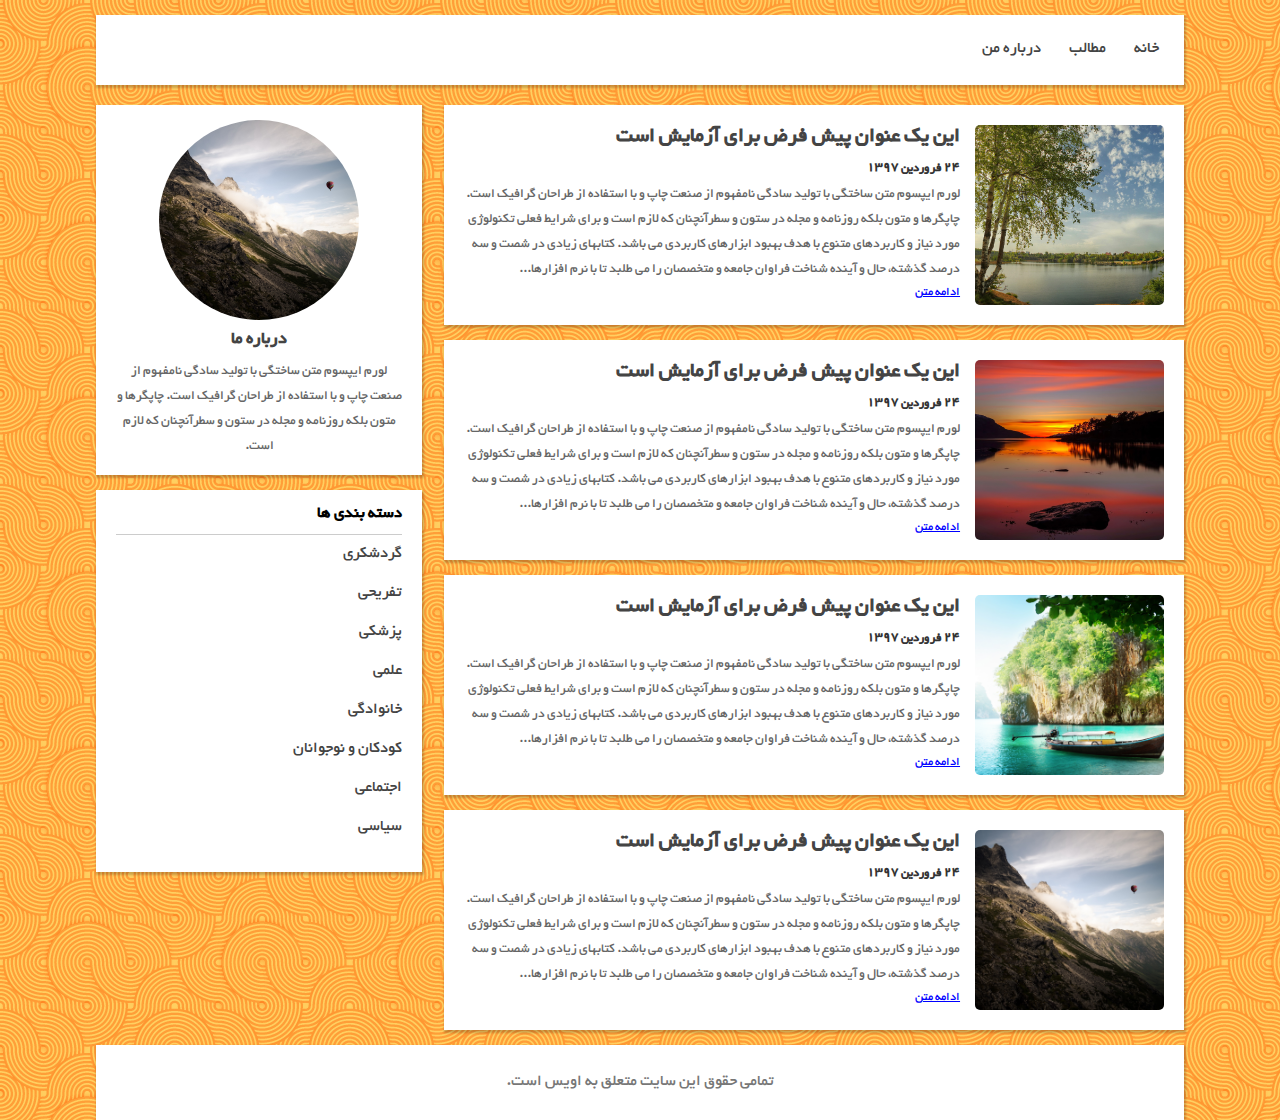
<file: index.html>
﻿<!DOCTYPE html>
<html lang="fa" dir="rtl">

<head>
    <meta charset="UTF-8">
    <title>خوش آمدید</title>
    <link rel="stylesheet" href="assets/css/Api.css">
</head>

<body>
    <div class="mar">
        <header>
            <nav class="menu">
                <ul>
                    <li>
                        <a href="#">خانه</a>
                    </li>
                    <li>
                        <a href="continue.html">مطالب</a>
                    </li>
                    <li>
                        <a href="about.html">درباره من<a>
                    </li>
                </ul>
            </nav>
        </header>
        <section class="main-content">
            <div class="content">
                <article>
                    <img src="assets/img/1.jpg">
                    <h3>این یک عنوان پیش فرض برای آزمایش است</h3>
                    <span class="date">24 فروردین 1397</span>
                    <p>
                        لورم ایپسوم متن ساختگی با تولید سادگی نامفهوم از صنعت چاپ و با استفاده از طراحان گرافیک است. چاپگرها و متون بلکه روزنامه و مجله در ستون و سطرآنچنان که لازم است و برای شرایط فعلی تکنولوژی مورد نیاز و کاربردهای متنوع با هدف بهبود ابزارهای کاربردی می باشد.
                        کتابهای زیادی در شصت و سه درصد گذشته، حال و آینده شناخت فراوان جامعه و متخصصان را می طلبد تا با نرم افزارها...
                    </p>
                    <a target="_blank" href="page2.html">ادامه متن</a>
                </article>
                <article>
                    <img src="assets/img/2.jpg">
                    <h3>این یک عنوان پیش فرض برای آزمایش است</h3>
                    <span class="date">24 فروردین 1397</span>
                    <p>
                        لورم ایپسوم متن ساختگی با تولید سادگی نامفهوم از صنعت چاپ و با استفاده از طراحان گرافیک است. چاپگرها و متون بلکه روزنامه و مجله در ستون و سطرآنچنان که لازم است و برای شرایط فعلی تکنولوژی مورد نیاز و کاربردهای متنوع با هدف بهبود ابزارهای کاربردی می باشد.
                        کتابهای زیادی در شصت و سه درصد گذشته، حال و آینده شناخت فراوان جامعه و متخصصان را می طلبد تا با نرم افزارها...
                    </p>
                    <a href="">ادامه متن</a>
                </article>
                <article>
                    <img src="assets/img/3.jpg">
                    <h3>این یک عنوان پیش فرض برای آزمایش است</h3>
                    <span class="date">24 فروردین 1397</span>
                    <p>
                        لورم ایپسوم متن ساختگی با تولید سادگی نامفهوم از صنعت چاپ و با استفاده از طراحان گرافیک است. چاپگرها و متون بلکه روزنامه و مجله در ستون و سطرآنچنان که لازم است و برای شرایط فعلی تکنولوژی مورد نیاز و کاربردهای متنوع با هدف بهبود ابزارهای کاربردی می باشد.
                        کتابهای زیادی در شصت و سه درصد گذشته، حال و آینده شناخت فراوان جامعه و متخصصان را می طلبد تا با نرم افزارها...
                    </p>
                    <a href="">ادامه متن</a>
                </article>
                <article>
                    <img src="assets/img/4.jpg">
                    <h3>این یک عنوان پیش فرض برای آزمایش است</h3>
                    <span class="date">24 فروردین 1397</span>
                    <p>
                        لورم ایپسوم متن ساختگی با تولید سادگی نامفهوم از صنعت چاپ و با استفاده از طراحان گرافیک است. چاپگرها و متون بلکه روزنامه و مجله در ستون و سطرآنچنان که لازم است و برای شرایط فعلی تکنولوژی مورد نیاز و کاربردهای متنوع با هدف بهبود ابزارهای کاربردی می باشد.
                        کتابهای زیادی در شصت و سه درصد گذشته، حال و آینده شناخت فراوان جامعه و متخصصان را می طلبد تا با نرم افزارها...
                    </p>
                    <a href="">ادامه متن</a>
                </article>
            </div>
            <div class="sidebar">
                <aside>
                    <img src="assets/img/4.jpg">
                    <h3>درباره ما</h3>
                    <p>
                        لورم ایپسوم متن ساختگی با تولید سادگی نامفهوم از صنعت چاپ و با استفاده از طراحان گرافیک است. چاپگرها و متون بلکه روزنامه و مجله در ستون و سطرآنچنان که لازم است.
                    </p>
                </aside>
                <aside>
                    <h4>دسته بندی ها</h4>
                    <ul>
                        <li><a href="#">گردشکری</a></li>
                        <li><a href="#">تفریحی</a></li>
                        <li><a href="#">پزشکی</a></li>
                        <li><a href="#">علمی</a></li>
                        <li><a href="#">خانوادگی</a></li>
                        <li><a href="#">کودکان و نوجوانان</a></li>
                        <li><a href="#">اجتماعی</a></li>
                        <li><a href="#">سیاسی</a></li>
                    </ul>
                </aside>
            </div>
        </section>
        <div class="clear"></div>
        <footer>
            <p>
                تمامی حقوق این سایت متعلق به اویس است.
            </p>
        </footer>
    </div>
</body>

</html>
</file>
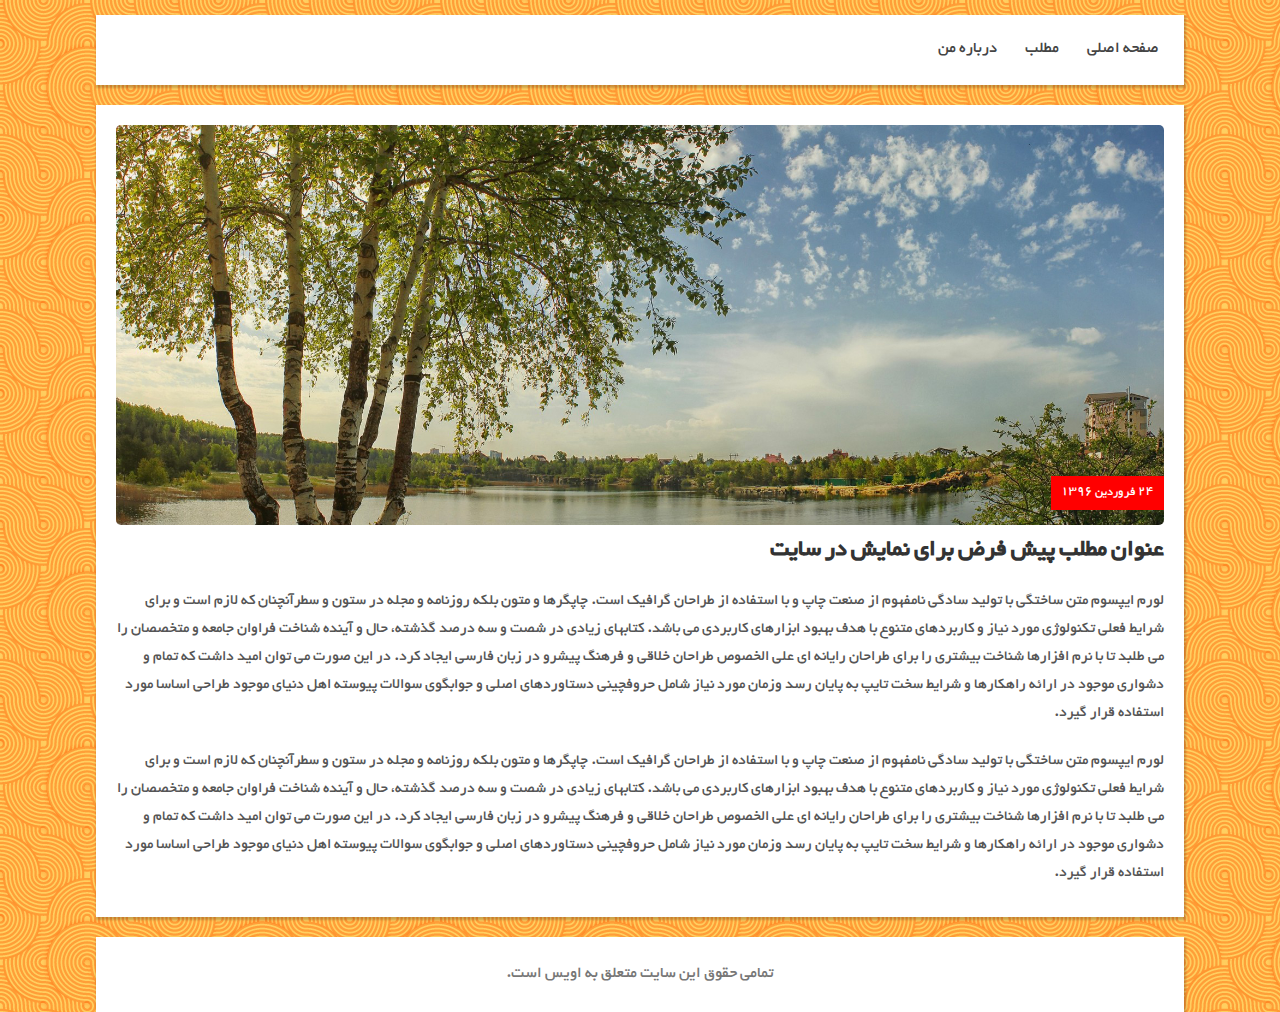
<file: continue.html>
<!DOCTYPE html>
<html lang="fs" dir="rtl">

<head>
    <meta charset="UTF-8">
    <title>ادامه مطلب</title>
    <link href="assets/css/Api.css" rel="stylesheet">
</head>

<body>
    <div class="mar">
        <header>
            <nav class="menu">
                <ul>
                    <li>
                        <a href="index.html">صفحه اصلی</a>
                    </li>
                    <li>
                        <a href="continue.html">مطلب</a>
                    </li>
                    <li>
                        <a href="about.html">درباره من<a>
                    </li>
                </ul>
            </nav>
        </header>
        <section class="single_content">
            <div class="img_box">
                <img src="assets/img/1.jpg">
                <span>24 فروردین 1396</span>
            </div>
            <h1>عنوان مطلب پیش فرض برای نمایش در سایت</h1>
            <p>
                لورم ایپسوم متن ساختگی با تولید سادگی نامفهوم از صنعت چاپ و با استفاده از طراحان گرافیک است. چاپگرها و متون بلکه روزنامه و مجله در ستون و سطرآنچنان که لازم است و برای شرایط فعلی تکنولوژی مورد نیاز و کاربردهای متنوع با هدف بهبود ابزارهای کاربردی می باشد. کتابهای زیادی در شصت و سه درصد گذشته، حال و آینده شناخت فراوان جامعه و متخصصان را می طلبد تا با نرم افزارها شناخت بیشتری را برای طراحان رایانه ای علی الخصوص طراحان خلاقی و فرهنگ پیشرو در زبان فارسی ایجاد کرد. در این صورت می توان امید داشت که تمام و دشواری موجود در ارائه راهکارها و شرایط سخت تایپ به پایان رسد وزمان مورد نیاز شامل حروفچینی دستاوردهای اصلی و جوابگوی سوالات پیوسته اهل دنیای موجود طراحی اساسا مورد استفاده قرار گیرد. 
            </p>
            <p>
                لورم ایپسوم متن ساختگی با تولید سادگی نامفهوم از صنعت چاپ و با استفاده از طراحان گرافیک است. چاپگرها و متون بلکه روزنامه و مجله در ستون و سطرآنچنان که لازم است و برای شرایط فعلی تکنولوژی مورد نیاز و کاربردهای متنوع با هدف بهبود ابزارهای کاربردی می باشد. کتابهای زیادی در شصت و سه درصد گذشته، حال و آینده شناخت فراوان جامعه و متخصصان را می طلبد تا با نرم افزارها شناخت بیشتری را برای طراحان رایانه ای علی الخصوص طراحان خلاقی و فرهنگ پیشرو در زبان فارسی ایجاد کرد. در این صورت می توان امید داشت که تمام و دشواری موجود در ارائه راهکارها و شرایط سخت تایپ به پایان رسد وزمان مورد نیاز شامل حروفچینی دستاوردهای اصلی و جوابگوی سوالات پیوسته اهل دنیای موجود طراحی اساسا مورد استفاده قرار گیرد. 
            </p>

        </section>
        <footer>
            <p>
                تمامی حقوق این سایت متعلق به اویس است.
            </p>
        </footer>
    </div>
</body>

</html>
</file>
<file: assets/css/Api.css>
@font-face {
    font-family: 'Yekan';
    src: url('../font/Yekan.eot') format('eot'), url('../font/Yekan.ttf') format('ttf'), url('../font/Yekan.woff') format('woff');
}

* {
    padding: 0px;
    margin: 0px;
}

body {
    background: url('../img/p1.png') repeat;
}

.mar {
    width: 85%;
    margin: 0 auto 0 auto;
    font-family: 'Yekan';
}

header {
    background: #FFF;
    width: 100%;
    min-height: 70px;
    box-shadow: 1px 2px 2px 1px rgba(0, 0, 0, 0.2);
    margin: 15px 0 2px 0;
}

header .menu {
    float: right;
    margin-top: 25px;
}

header .menu ul {
    margin-right: 25px;
}

header .menu ul li {
    display: inline;
    margin-left: 25px;
}

header .menu ul li a {
    font-family: 'Yekan';
    text-decoration: none;
    color: #444;
    font-size: 17px;
    transition: all 600ms;
}
header .logo img:hover {
    transform: translate(120px, -10px) scale(1.3);
}

header .menu ul li a:hover {
    color: rgb(28, 131, 179);
}

.main-content {
    width: 100%;
    margin-top: 20px;
}

.content {
    display: flex;
    flex-direction: column;
    width: 68%;
    float: right;
    margin-left: 10px;
}

article {
    background: #FFF;
    min-height: 100px;
    overflow: hidden;
    box-shadow: 1px 2px 2px 1px rgba(0, 0, 0, 0.2);
    padding: 20px;
    margin-bottom: 15px;
}

article img {
    float: right;
    width: 27%;
    height: 180px;
    border-radius: 5px;
    object-fit: cover;
    margin-left: 15px;
    transition: all 600ms;
}

article img:hover {
    width: 30%;
    height: 200px;
}

article h3 {
    color: #444;
    font-size: 22px;
    margin-bottom: 10px;
}

article .date {
    color: #333;
    font-size: 13px;
    font-weight: bold;
}

article p {
    color: #666;
    line-height: 25px;
    font-size: 14px;
    margin-top: 6px;
}

article a {
    color: blue;
    font-size: 13px;
}

.sidebar {
    float: left;
    width: 30%;
}

aside {
    background: #FFF;
    min-height: 100px;
    overflow: hidden;
    box-shadow: 1px 2px 2px 1px rgba(0, 0, 0, 0.2);
    padding: 15px 20px 15px 20px;
    text-align: center;
    margin-bottom: 15px;
}

aside img {
    height: 200px;
    width: 70%;
    display: block;
    border-radius: 100%;
    object-fit: cover;
    margin: 0 auto 10px auto;
    transition: all 500ms;
}

aside img:hover {
    height: 240px;
    width: 84%;
}

aside h3 {
    color: #444;
    margin-bottom: 10px;
}

aside p {
    color: #666;
    font-size: 14px;
    line-height: 25px;
}

aside h4 {
    font-size: 17px;
    font-weight: bold;
    border-bottom: 1px solid #ccc;
    text-align: right;
    padding-bottom: 10px;
    margin-bottom: 10px;
}

aside ul {
    display: block;
    float: right;
    text-align: right;
}

aside ul li {
    margin-bottom: 20px;
    list-style: none;
}

aside ul li a {
    color: #444;
    font-size: 17px;
    text-decoration: none;
    transition: all 700ms;
}

aside ul li a:hover {
    color: rgb(28, 131, 179);
}

body .clear {
    clear: both;
}

footer {
    background: #FFF;
    box-shadow: 1px 2px 2px 1px rgba(0, 0, 0, 0.2);
    height: 75px;
}

footer p {
    line-height: 75px;
    font-size: 17px;
    color: #777;
    text-align: center;
    transition: all 800ms;
}

footer p:hover {
    font-size: 20px;
    color: #555666;
}

body .single_content {
    background: #FFF;
    min-height: 100px;
    overflow: hidden;
    box-shadow: 1px 2px 2px 1px rgba(0, 0, 0, 0.2);
    padding: 20px;
    margin: 20px auto;
}

body .single_content .img_box {
    width: 100%;
    height: 400px;
    position: relative;
}

.single_content .img_box img {
    width: 100%;
    height: 100%;
    object-fit: cover;
    border-radius: 5px;
}

.single_content .img_box span {
    background: red;
    color: #FFF;
    position: absolute;
    bottom: 15px;
    right: 0;
    padding: 10px;
    font-size: 13px;
    transition: background-color 800ms, color 1s, font-size 2s, transform 3s ease-in-out;
}

.single_content .img_box span:hover {
    background-color: #FFF;
    color: red;
    font-size: 20px;
    transform: translate(-5px, -25px);
}

.single_content h1 {
    color: #333;
    font-size: 25px;
    margin: 12px 0;
}

.single_content p {
    color: #555;
    line-height: 28px;
    padding: 10px 0;
    font-size: 16px;
}

.single_content form button,
.single_content form .combobox,
.single_content form .check {
    cursor: pointer;
}

.single_content form button:hover {
    font-size: 20px;
    background-color: #ccc;
}

@media screen and (max-width: 1150px) {
    .content {
        display: flex;
        flex-direction: column;
        width: 68%;
        float: right;
        margin-left: 10px;
    }

    article {
        background: #FFF;
        min-height: 100px;
        overflow: hidden;
    }
}
@media screen and (max-width: 900px) {
    .content {
        display: block;
        width: 100%;
        float: right;
        margin-left: 10px;
    }
    article img{
        width: 50%;
    }
    article img:hover{
        width: 55%;
    }
    .sidebar{
        float: right;
        width: 75%;
        margin: 10px auto;
        
    }
}
@media screen and (max-width: 500px) {
    article {
        display: flex;
        flex-direction: column; 
    }
    article img{
        width: 100%;
        display: block;
    }
    article img:hover{
        width: 95%;
        margin: 10px auto;
        display: block;
    }
    .sidebar{
        margin: 10px auto;
        float: right;
        width: 75%;
        
    }
}


@media print{
    p.bodyText{
        font-family: "BNazanin", Helvetica, sans-serif;
    }
    body {
        color: #000;
        background-color: #fff;
    }
    article, img {
        break-inside: avoid;
    }
    header, nav {
        display: none;
    }
}
</file>
